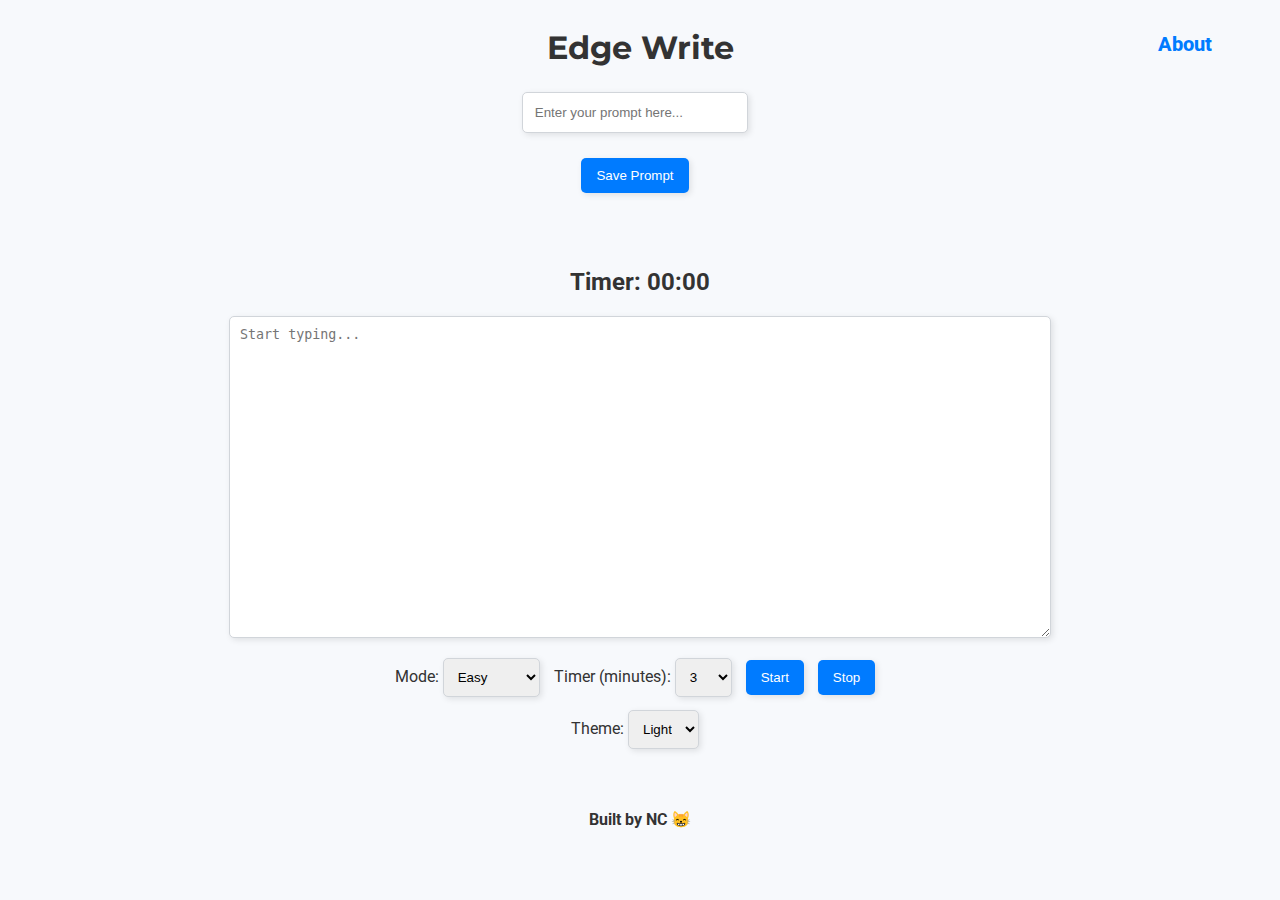
<file: index.html>
<!DOCTYPE html>
<html lang="en">
  <head>
    <meta charset="UTF-8">
    <meta name="viewport" content="width=device-width, initial-scale=1.0">
    <title>Edge Write</title>
    <link rel="stylesheet" type="text/css" href="styles.css" />
  </head>
  <body class="main-content">
    <header>
      <h1>Edge Write</h1>
      <a class="about-link" href="about.html" target="_blank">About</a>
    </header>
    <div>
      <input id="promptInput" type="text" placeholder="Enter your prompt here..." style="width: 60%; margin-right: 10px;">
      <button onclick="savePrompt()">Save Prompt</button>
    </div>
    <div id="savedPrompt" style="margin: 20px 0; font-weight: bold;"></div>
    <div id="timerDisplay">Timer: 00:00</div>
    <textarea id="textInput" placeholder="Start typing..."></textarea>
    <div>
      <label for="mode">Mode:</label>
      <select id="mode">
        <option value="easy">Easy</option>
        <option value="hardcore">Hardcore</option>
        <option value="extreme">Extreme</option>
      </select>
      <label for="timer">Timer (minutes):</label>
      <select id="timer">
        <option>3</option>
        <option>5</option>
        <option>10</option>
        <option>15</option>
        <option>20</option>
      </select>
      <button onclick="startGame()">Start</button>
      <button onclick="stopGame()">Stop</button>
      <div id="themeContainer">
        <label for="theme">Theme:</label>
        <select id="theme">
          <option value="light">Light</option>
          <option value="dark">Dark</option>
        </select>
      </div>
    </div>
  </body>
</html>

<script>
const textInput = document.getElementById("textInput");
const timerSelect = document.getElementById("timer");
const modeSelect = document.getElementById("mode");
const timerDisplay = document.getElementById("timerDisplay");
const promptInput = document.getElementById('promptInput');
const savedPrompt = document.getElementById('savedPrompt');

let typingInterval;
let countdownInterval;
let blackoutInterval;
let warningInterval;
let timeLeft;
let countdown;

function savePrompt() {
    savedPrompt.innerText = promptInput.value;
}

function startGame() {
    countdown = timerSelect.value * 60;
    textInput.value = "";
    textInput.focus();
    modeSelect.disabled = true;

    textInput.addEventListener("input", resetTypingInterval);

    // Reset modes
    textInput.classList.remove("hidden", "blurred");
    timerDisplay.classList.remove("blurred");

    if (modeSelect.value === "hardcore") {
        textInput.classList.add("hidden");
    } else if (modeSelect.value === "extreme") {
        timerDisplay.classList.add("blurred");
        textInput.classList.add("blurred"); // Added this line
    }

    resetTypingInterval();
    updateTimerDisplay();
    countdownInterval = setInterval(updateTimer, 1000);
}

function stopGame() {
    clearInterval(countdownInterval);
    clearInterval(typingInterval);
    clearInterval(blackoutInterval);
    clearInterval(warningInterval);
    modeSelect.disabled = false;
    textInput.removeEventListener("input", resetTypingInterval);
    textInput.classList.remove("hidden", "blurred"); // Added "blurred" class removal here
    timerDisplay.classList.remove("blurred");
    document.body.style.backgroundColor = "#f8f8f8";
    timerDisplay.style.color = "black";
}

function clearTextAndUnblur() {
    textInput.value = "";
    textInput.classList.remove("blurred");
    timerDisplay.classList.remove("blurred");
    document.body.style.backgroundColor = "#f8f8f8";
    timerDisplay.style.color = "black";
}

function resetTypingInterval() {
    clearInterval(typingInterval);
    clearInterval(blackoutInterval);
    clearInterval(warningInterval);
    document.body.style.backgroundColor = "#f8f8f8";
    timerDisplay.style.color = "black";

    if (modeSelect.value === "easy") {
        warningInterval = setTimeout(() => {
            timerDisplay.style.color = "red";
        }, 1500);
    }

    blackoutInterval = setTimeout(() => {
        document.body.style.backgroundColor = "black";
    }, 3000);

    typingInterval = setTimeout(() => {
        clearTextAndUnblur(); // Replaced stopGame with this function
        resetTimer();
    }, 3000);
}



function resetTimer() {
    countdown = timerSelect.value * 60;
    updateTimerDisplay();
}

function updateTimer() {
    countdown--;
    if (countdown < 0) {
        stopGame(); // Moved the stopGame() call to the beginning here
        clearInterval(countdownInterval);
        clearInterval(typingInterval);
        clearInterval(blackoutInterval);
        clearInterval(warningInterval);
    } else {
        updateTimerDisplay();
    }
}

function updateTimerDisplay() {
    const minutes = Math.floor(countdown / 60);
    const seconds = countdown % 60;
    timerDisplay.textContent = `Timer: ${formatNumber(minutes)}:${formatNumber(seconds)}`;
}

function formatNumber(number) {
    return number.toString().padStart(2, "0");
}

document.getElementById("theme").addEventListener("change", function() {
    let theme = this.value;
    if (theme === "dark") {
        document.body.setAttribute("data-theme", "dark");
        document.getElementById("textInput").setAttribute("data-theme", "dark");
        document.getElementById("promptInput").setAttribute("data-theme", "dark");
        // Add data-theme attribute to other elements if needed
    } else {
        document.body.removeAttribute("data-theme");
        document.getElementById("textInput").removeAttribute("data-theme");
        document.getElementById("promptInput").removeAttribute("data-theme");
        // Remove data-theme attribute from other elements if needed
    }
});    </script>
</body>
<h4>Built by NC 😸</h4>

</html>
</file>
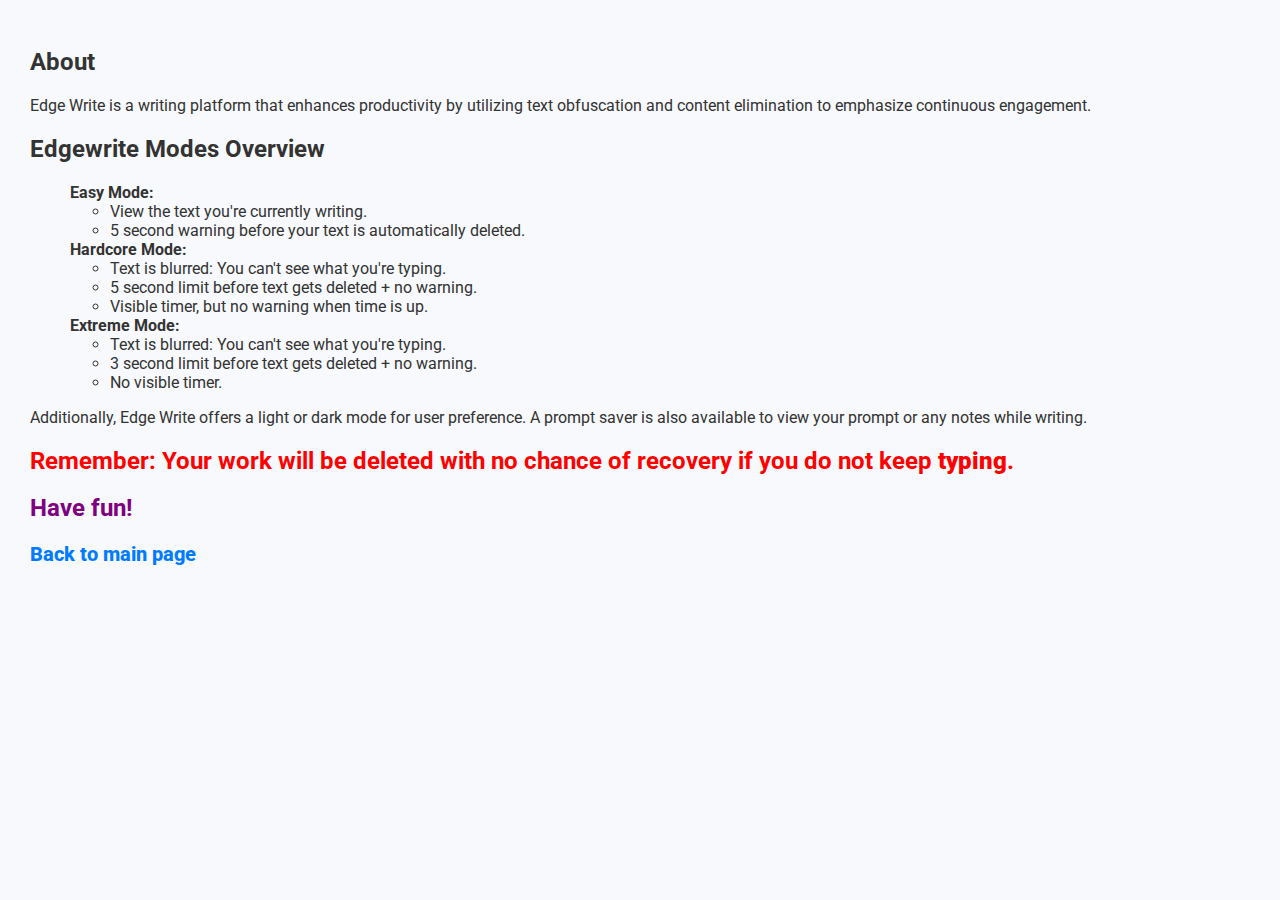
<file: about.html>
<!DOCTYPE html>
<html lang="en">
  <head>
    <meta charset="UTF-8">
    <meta name="viewport" content="width=device-width, initial-scale=1.0">
    <title>About Edge Write</title>
    <link rel="stylesheet" type="text/css" href="styles.css" />
    <style>
      body {
        text-align: left;
        margin-left: 10px;
      }
    </style>
  </head>
  <body>
    <h2>About</h2>
    <p>Edge Write is a writing platform that enhances productivity by utilizing text obfuscation and content elimination to emphasize continuous engagement.</p>
    <h2>Edgewrite Modes Overview</h2>
    <ul>
        <strong>Easy Mode:</strong>
        <ul>
          <li>View the text you're currently writing.</li>
          <li>5 second warning before your text is automatically deleted.</li>
        </ul>
      </li>
        <strong>Hardcore Mode:</strong>
        <ul>
          <li>Text is blurred: You can't see what you're typing.</li>
          <li>5 second limit before text gets deleted + no warning.</li>
          <li>Visible timer, but no warning when time is up.</li>
        </ul>
      </li>
        <strong>Extreme Mode:</strong>
        <ul>
          <li>Text is blurred: You can't see what you're typing.</li>
          <li>3 second limit before text gets deleted + no warning.</li>
          <li>No visible timer.</li>
        </ul>
      </li>
    </ul>
    <p>Additionally, Edge Write offers a light or dark mode for user preference. A prompt saver is also available to view your prompt or any notes while writing.</p>
    <h2 id="warningText">Remember: Your work will be deleted with no chance of recovery if you do not keep <strong>typing</strong>. </h2> 
    <h2 id="funText">Have fun!</h2>
    <a href="index.html" class="back-link">Back to main page</a>
</body>
</html>
</file>
<file: styles.css>
@import url('https://fonts.googleapis.com/css2?family=Roboto:wght@400;700&family=Montserrat:wght@700&display=swap');


/* Global Styles */
body {
    font-family: 'Roboto', sans-serif;
    background-color: #f7f9fc;
    transition: background-color 1.5s ease-in-out;
    padding: 20px;
    color: #333;  /* Setting default text color for light mode */
}

/* Styling for the main Edge Write page */
.main-content {
    display: flex;
    flex-direction: column;
    align-items: center;
}

/* Styling for the About page */
.about-content {
    display: flex;
    flex-direction: column;
    align-items: flex-start; /* left-aligns the content */
}


h1 {
    font-family: 'Montserrat', sans-serif;
    margin-bottom: 25px;
}

/* Dark Mode */
body[data-theme="dark"] {
    background-color: #2c2c2c;
    color: #ffffff;
    margin-bottom: 20px;

}

h1[data-theme="dark"] {
    color: #e0e0e0;
    margin-bottom: 20px;

}

textarea[data-theme="dark"],
input[type="text"][data-theme="dark"],
select[data-theme="dark"], 
label[data-theme="dark"] {
    background-color: #3d3d3d;
    color: #e0e0e0;
    border-color: #555;
    margin-bottom: 20px;

}

select[data-theme="dark"]:hover, 
label[data-theme="dark"]:hover {
    background-color: #4d4d4d;
}

button[data-theme="dark"] {
    background-color: #555;
    color: #e0e0e0;
    margin-bottom: 20px;

}

button[data-theme="dark"]:hover {
    background-select[data-theme="dark"], 
    label[data-theme="dark"] {
        background-color: #3d3d3d;
        color: #e0e0e0;
        border-color: #555;
        margin-bottom: 20px;

    }
    
    select[data-theme="dark"]:hover, 
    label[data-theme="dark"]:hover {
        background-color: #4d4d4d;
        margin-bottom: 20px;

    }
    color: #333;
}

#textInput {
    width: 100%;
    max-width: 800px;
    height: 300px;
    margin-bottom: 20px;
    border: 1px solid #d1d5da;
    padding: 10px;
    border-radius: 5px;
    box-shadow: 2px 2px 6px rgba(0, 0, 0, 0.1);
}

#promptInput {
    width: 75%;
    padding: 12px;
    margin-bottom: 25px;
    border: 1px solid #d1d5da;
    border-radius: 5px;
    box-shadow: 2px 2px 6px rgba(0, 0, 0, 0.1);
}

.hidden {
    filter: blur(20px);
}

#timerDisplay {
    font-size: 24px;
    font-weight: bold;
    margin-bottom: 20px;
}

select, input[type="text"] {
    padding: 10px;
    margin-right: 10px;
    border: 1px solid #d1d5da;
    border-radius: 5px;
    box-shadow: 2px 2px 6px rgba(0, 0, 0, 0.1);
}

button {
    background-color: #007bff;
    color: white;
    padding: 10px 15px;
    border: none;
    border-radius: 5px;
    box-shadow: 2px 2px 6px rgba(0, 0, 0, 0.1);
    cursor: pointer;
    margin-right: 10px;
    transition: background-color 0.3s ease;
    margin-bottom: 15px;

}

button:hover {
    background-color: #0056b3;
}

div {
    text-align: center;
    margin-bottom: 20px;
}
div#themeContainer {
    margin-bottom: 20px !important;
}

.blurred {
    filter: blur(100px);
}

a {
    color: #007bff;
    text-decoration: none;
    font-weight: 800;
    margin-right: 20px;
    font-size: 20px;
}

a:hover {
    text-decoration: underline;
}
.about-container {
    width: 100%;
    text-align: right;
    margin-bottom: 15px;
}

header {
    display: flex;
    justify-content: center;
    align-items: center;
    position: relative; /* Make sure to position the "About" link relative to this header */
    width: 100%;
    margin-bottom: 25px;  /* Adds space below the header */

}

.about-link {
    position: absolute; /* Absolute positioning */
    top: 40%;  /* Center vertically */
    right: 20px; /* Place it 20px from the right edge */
    transform: translateY(-50%); /* This will ensure vertical centering */
}

h1 {
    margin: 0;
}
.left-align {
    align-items: flex-start; /* This will align items to the left */
    justify-content: flex-start; /* This will start the content at the top */
}

/* CSS for the main Edge Write page */
.main-content {
    font-family: 'Roboto', sans-serif;
    background-color: #f7f9fc;
    transition: background-color 1.5s ease-in-out;
    padding: 20px;
    display: flex;
    flex-direction: column;
    align-items: center;
    color: #333;
}

/* CSS for the About page */
.about-content {
    font-family: 'Roboto', sans-serif;
    background-color: #f7f9fc;
    transition: background-color 1.5s ease-in-out;
    padding: 20px;
    display: block; /* Resetting the flex settings */
    color: #333;
}

.back-link {
    margin-top: 120px;
}

#warningText {
    color: red;
}
#funText {
    color: purple;
}
</file>
